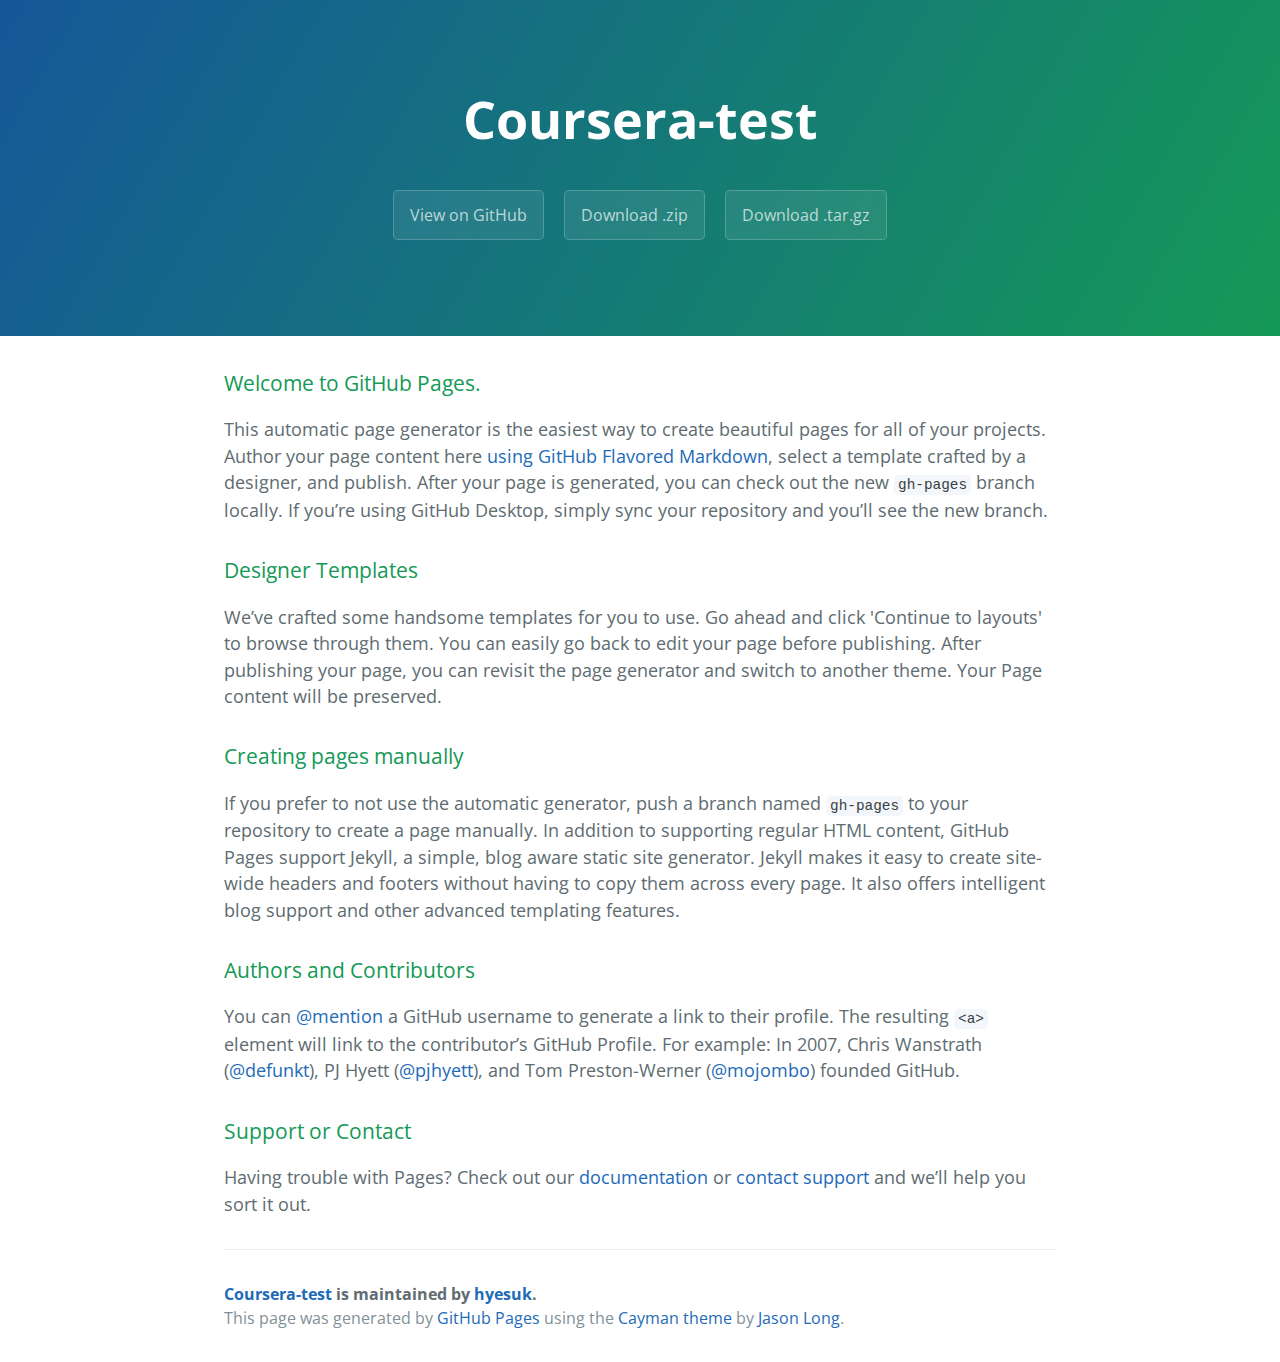
<file: index.html>
<!DOCTYPE html>
<html lang="en-us">
  <head>
    <meta charset="UTF-8">
    <title>Coursera-test by hyesuk</title>
    <meta name="viewport" content="width=device-width, initial-scale=1">
    <link rel="stylesheet" type="text/css" href="stylesheets/normalize.css" media="screen">
    <link href='https://fonts.googleapis.com/css?family=Open+Sans:400,700' rel='stylesheet' type='text/css'>
    <link rel="stylesheet" type="text/css" href="stylesheets/stylesheet.css" media="screen">
    <link rel="stylesheet" type="text/css" href="stylesheets/github-light.css" media="screen">
  </head>
  <body>
    <section class="page-header">
      <h1 class="project-name">Coursera-test</h1>
      <h2 class="project-tagline"></h2>
      <a href="https://github.com/hyesuk/coursera-test" class="btn">View on GitHub</a>
      <a href="https://github.com/hyesuk/coursera-test/zipball/master" class="btn">Download .zip</a>
      <a href="https://github.com/hyesuk/coursera-test/tarball/master" class="btn">Download .tar.gz</a>
    </section>

    <section class="main-content">
      <h3>
<a id="welcome-to-github-pages" class="anchor" href="#welcome-to-github-pages" aria-hidden="true"><span aria-hidden="true" class="octicon octicon-link"></span></a>Welcome to GitHub Pages.</h3>

<p>This automatic page generator is the easiest way to create beautiful pages for all of your projects. Author your page content here <a href="https://guides.github.com/features/mastering-markdown/">using GitHub Flavored Markdown</a>, select a template crafted by a designer, and publish. After your page is generated, you can check out the new <code>gh-pages</code> branch locally. If you’re using GitHub Desktop, simply sync your repository and you’ll see the new branch.</p>

<h3>
<a id="designer-templates" class="anchor" href="#designer-templates" aria-hidden="true"><span aria-hidden="true" class="octicon octicon-link"></span></a>Designer Templates</h3>

<p>We’ve crafted some handsome templates for you to use. Go ahead and click 'Continue to layouts' to browse through them. You can easily go back to edit your page before publishing. After publishing your page, you can revisit the page generator and switch to another theme. Your Page content will be preserved.</p>

<h3>
<a id="creating-pages-manually" class="anchor" href="#creating-pages-manually" aria-hidden="true"><span aria-hidden="true" class="octicon octicon-link"></span></a>Creating pages manually</h3>

<p>If you prefer to not use the automatic generator, push a branch named <code>gh-pages</code> to your repository to create a page manually. In addition to supporting regular HTML content, GitHub Pages support Jekyll, a simple, blog aware static site generator. Jekyll makes it easy to create site-wide headers and footers without having to copy them across every page. It also offers intelligent blog support and other advanced templating features.</p>

<h3>
<a id="authors-and-contributors" class="anchor" href="#authors-and-contributors" aria-hidden="true"><span aria-hidden="true" class="octicon octicon-link"></span></a>Authors and Contributors</h3>

<p>You can <a href="https://help.github.com/articles/basic-writing-and-formatting-syntax/#mentioning-users-and-teams" class="user-mention">@mention</a> a GitHub username to generate a link to their profile. The resulting <code>&lt;a&gt;</code> element will link to the contributor’s GitHub Profile. For example: In 2007, Chris Wanstrath (<a href="https://github.com/defunkt" class="user-mention">@defunkt</a>), PJ Hyett (<a href="https://github.com/pjhyett" class="user-mention">@pjhyett</a>), and Tom Preston-Werner (<a href="https://github.com/mojombo" class="user-mention">@mojombo</a>) founded GitHub.</p>

<h3>
<a id="support-or-contact" class="anchor" href="#support-or-contact" aria-hidden="true"><span aria-hidden="true" class="octicon octicon-link"></span></a>Support or Contact</h3>

<p>Having trouble with Pages? Check out our <a href="https://help.github.com/pages">documentation</a> or <a href="https://github.com/contact">contact support</a> and we’ll help you sort it out.</p>

      <footer class="site-footer">
        <span class="site-footer-owner"><a href="https://github.com/hyesuk/coursera-test">Coursera-test</a> is maintained by <a href="https://github.com/hyesuk">hyesuk</a>.</span>

        <span class="site-footer-credits">This page was generated by <a href="https://pages.github.com">GitHub Pages</a> using the <a href="https://github.com/jasonlong/cayman-theme">Cayman theme</a> by <a href="https://twitter.com/jasonlong">Jason Long</a>.</span>
      </footer>

    </section>

  
  </body>
</html>
</file>
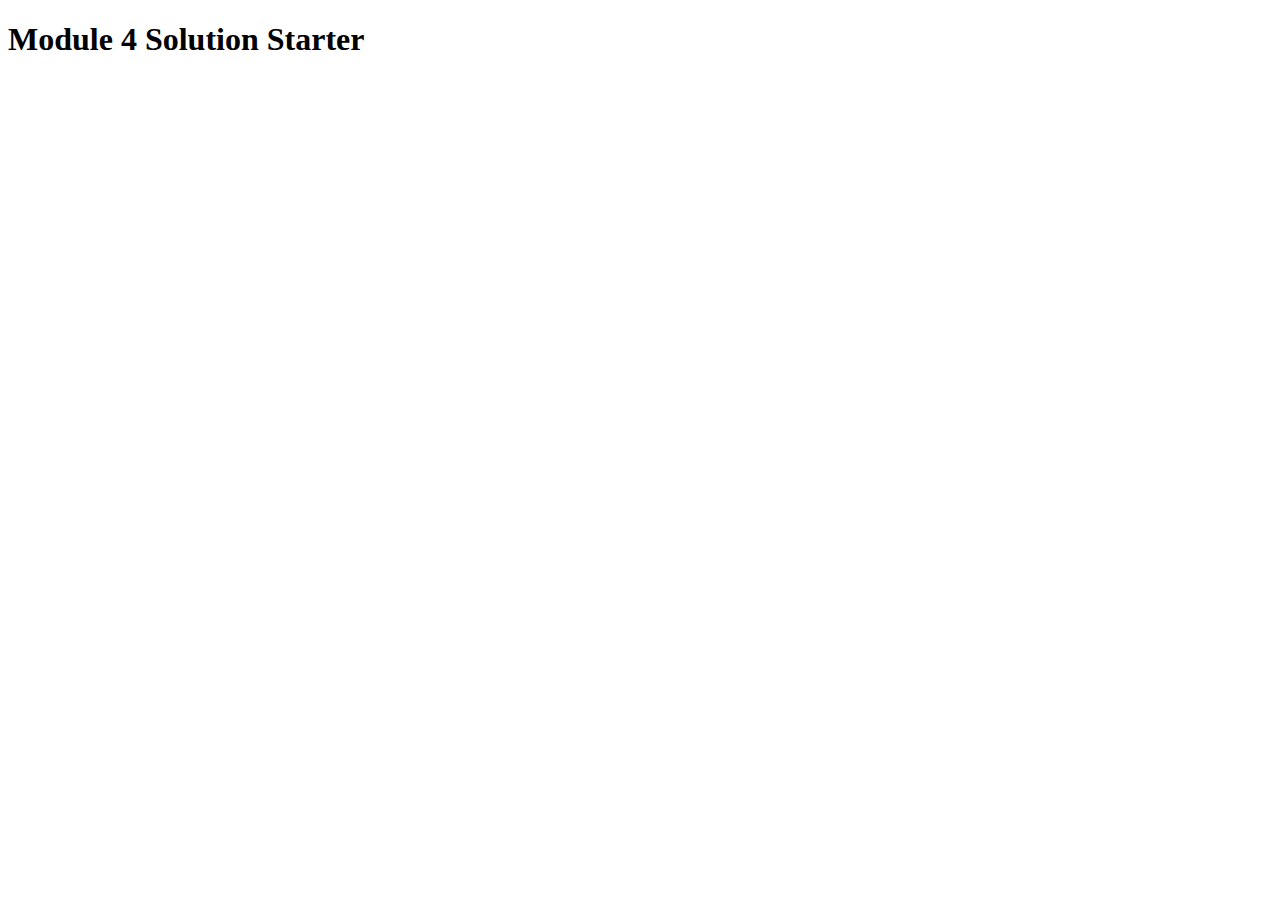
<file: module4-solution/index.html>
<!DOCTYPE html>
<html>
<head>
  <meta charset="utf-8">
  <title>Module 4 Solution Starter</title>
  <script>
    var names = []; // DO NOT REMOVE
  </script>
  <script src="SpeakHello.js"></script>
  <script src="SpeakGoodBye.js"></script>
  <script src="script.js"></script>
</head>
<body>
  <h1>Module 4 Solution Starter</h1>
</body>
</html>
</file>
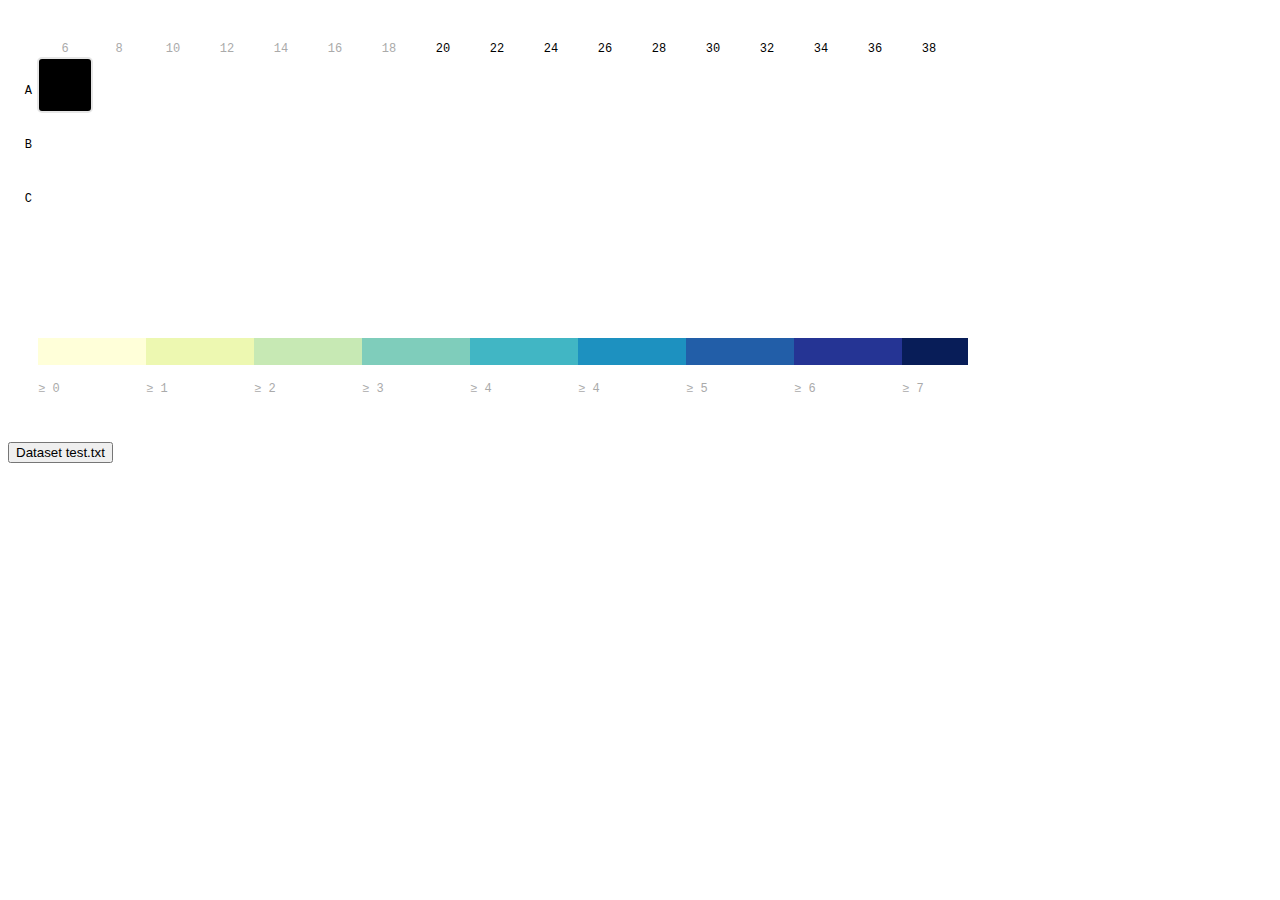
<file: test/index.html>
<!DOCTYPE html>
<meta charset="utf-8">
<html>
  <head>
    <style>
      rect.bordered {
        stroke: #E6E6E6;
        stroke-width:2px;   
      }

      text.mono {
        font-size: 9pt;
        font-family: Consolas, courier;
        fill: #aaa;
      }

      text.axis-workweek {
        fill: #000;
      }

      text.axis-worktime {
        fill: #000;
      }
    </style>
    <script src="d3/d3.v3.js"></script>
  </head>
  <body>
    <div id="chart"></div>
    <div id="dataset-picker">
    </div>
    <script type="text/javascript">
      var margin = { top: 50, right: 0, bottom: 100, left: 30 },
          width = 960 - margin.left - margin.right,
          height = 430 - margin.top - margin.bottom,
          gridSize = Math.floor(width / 17),
          legendElementWidth = gridSize*2,
          buckets = 9,
          colors = ["#ffffd9","#edf8b1","#c7e9b4","#7fcdbb","#41b6c4","#1d91c0","#225ea8","#253494","#081d58"], // alternatively colorbrewer.YlGnBu[9]
          <!--days = ["Mo", "Tu", "We", "Th", "Fr", "Sa", "Su"],-->
          <!--times = ["1a", "2a", "3a", "4a", "5a", "6a", "7a", "8a", "9a", "10a", "11a", "12a", "1p", "2p", "3p", "4p", "5p", "6p", "7p", "8p", "9p", "10p", "11p", "12p"];-->
          <!--datasets = ["data.tsv", "data2.tsv"]-->;
	  days = ["A", "B", "C"];
	  times = ["6","8","10","12","14","16","18","20","22","24","26","28","30","32","34","36","38"];
	  datasets = ["test.txt"];

      var svg = d3.select("#chart").append("svg")
          .attr("width", width + margin.left + margin.right)
          .attr("height", height + margin.top + margin.bottom)
          .append("g")
          .attr("transform", "translate(" + margin.left + "," + margin.top + ")");

      var dayLabels = svg.selectAll(".dayLabel")
          .data(days)
          .enter().append("text")
            .text(function (d) { return d; })
            .attr("x", 0)
            .attr("y", function (d, i) { return i * gridSize; })
            .style("text-anchor", "end")
            .attr("transform", "translate(-6," + gridSize / 1.5 + ")")
            .attr("class", function (d, i) { return ((i >= 0 && i <= 4) ? "dayLabel mono axis axis-workweek" : "dayLabel mono axis"); });

      var timeLabels = svg.selectAll(".timeLabel")
          .data(times)
          .enter().append("text")
            .text(function(d) { return d; })
            .attr("x", function(d, i) { return i * gridSize; })
            .attr("y", 0)
            .style("text-anchor", "middle")
            .attr("transform", "translate(" + gridSize / 2 + ", -6)")
            .attr("class", function(d, i) { return ((i >= 7 && i <= 16) ? "timeLabel mono axis axis-worktime" : "timeLabel mono axis"); });

      var heatmapChart = function(tsvFile) {
        d3.tsv(tsvFile,
        function(d) {
          return {
            day: +d.day,
            hour: +d.hour,
            value: +d.value
          };
        },
        function(error, data) {
          var colorScale = d3.scale.quantile()
              .domain([0, buckets - 1, d3.max(data, function (d) { return d.value; })])
              .range(colors);

          var cards = svg.selectAll(".hour")
              .data(data, function(d) {return d.day+':'+d.hour;});

          cards.append("title");

          cards.enter().append("rect")
              .attr("x", function(d) { return (d.hour - 1) * gridSize; })
              .attr("y", function(d) { return (d.day - 1) * gridSize; })
              .attr("rx", 4)
              .attr("ry", 4)
              .attr("class", "hour bordered")
              .attr("width", gridSize)
              .attr("height", gridSize)
              .style("fill", colors[0]);

          cards.transition().duration(1000)
              .style("fill", function(d) { return colorScale(d.value); });

          cards.select("title").text(function(d) { return d.value; });
          
          cards.exit().remove();

          var legend = svg.selectAll(".legend")
              .data([0].concat(colorScale.quantiles()), function(d) { return d; });

          legend.enter().append("g")
              .attr("class", "legend");

          legend.append("rect")
            .attr("x", function(d, i) { return legendElementWidth * i; })
            .attr("y", height)
            .attr("width", legendElementWidth)
            .attr("height", gridSize / 2)
            .style("fill", function(d, i) { return colors[i]; });

          legend.append("text")
            .attr("class", "mono")
            .text(function(d) { return "≥ " + Math.round(d); })
            .attr("x", function(d, i) { return legendElementWidth * i; })
            .attr("y", height + gridSize);

          legend.exit().remove();

        });  
      };

      heatmapChart(datasets[0]);
      
      var datasetpicker = d3.select("#dataset-picker").selectAll(".dataset-button")
        .data(datasets);

      datasetpicker.enter()
        .append("input")
        .attr("value", function(d){ return "Dataset " + d })
        .attr("type", "button")
        .attr("class", "dataset-button")
        .on("click", function(d) {
          heatmapChart(d);
        });
    </script>
  </body>
</html>
</file>
<file: stylesheets/stylesheet.css>
* {
  box-sizing: border-box; }

body {
  padding: 0;
  margin: 0;
  font-family: "Open Sans", "Helvetica Neue", Helvetica, Arial, sans-serif;
  font-size: 16px;
  line-height: 1.5;
  color: #606c71; }

a {
  color: #1e6bb8;
  text-decoration: none; }
  a:hover {
    text-decoration: underline; }

.btn {
  display: inline-block;
  margin-bottom: 1rem;
  color: rgba(255, 255, 255, 0.7);
  background-color: rgba(255, 255, 255, 0.08);
  border-color: rgba(255, 255, 255, 0.2);
  border-style: solid;
  border-width: 1px;
  border-radius: 0.3rem;
  transition: color 0.2s, background-color 0.2s, border-color 0.2s; }
  .btn + .btn {
    margin-left: 1rem; }

.btn:hover {
  color: rgba(255, 255, 255, 0.8);
  text-decoration: none;
  background-color: rgba(255, 255, 255, 0.2);
  border-color: rgba(255, 255, 255, 0.3); }

@media screen and (min-width: 64em) {
  .btn {
    padding: 0.75rem 1rem; } }

@media screen and (min-width: 42em) and (max-width: 64em) {
  .btn {
    padding: 0.6rem 0.9rem;
    font-size: 0.9rem; } }

@media screen and (max-width: 42em) {
  .btn {
    display: block;
    width: 100%;
    padding: 0.75rem;
    font-size: 0.9rem; }
    .btn + .btn {
      margin-top: 1rem;
      margin-left: 0; } }

.page-header {
  color: #fff;
  text-align: center;
  background-color: #159957;
  background-image: linear-gradient(120deg, #155799, #159957); }

@media screen and (min-width: 64em) {
  .page-header {
    padding: 5rem 6rem; } }

@media screen and (min-width: 42em) and (max-width: 64em) {
  .page-header {
    padding: 3rem 4rem; } }

@media screen and (max-width: 42em) {
  .page-header {
    padding: 2rem 1rem; } }

.project-name {
  margin-top: 0;
  margin-bottom: 0.1rem; }

@media screen and (min-width: 64em) {
  .project-name {
    font-size: 3.25rem; } }

@media screen and (min-width: 42em) and (max-width: 64em) {
  .project-name {
    font-size: 2.25rem; } }

@media screen and (max-width: 42em) {
  .project-name {
    font-size: 1.75rem; } }

.project-tagline {
  margin-bottom: 2rem;
  font-weight: normal;
  opacity: 0.7; }

@media screen and (min-width: 64em) {
  .project-tagline {
    font-size: 1.25rem; } }

@media screen and (min-width: 42em) and (max-width: 64em) {
  .project-tagline {
    font-size: 1.15rem; } }

@media screen and (max-width: 42em) {
  .project-tagline {
    font-size: 1rem; } }

.main-content :first-child {
  margin-top: 0; }
.main-content img {
  max-width: 100%; }
.main-content h1, .main-content h2, .main-content h3, .main-content h4, .main-content h5, .main-content h6 {
  margin-top: 2rem;
  margin-bottom: 1rem;
  font-weight: normal;
  color: #159957; }
.main-content p {
  margin-bottom: 1em; }
.main-content code {
  padding: 2px 4px;
  font-family: Consolas, "Liberation Mono", Menlo, Courier, monospace;
  font-size: 0.9rem;
  color: #383e41;
  background-color: #f3f6fa;
  border-radius: 0.3rem; }
.main-content pre {
  padding: 0.8rem;
  margin-top: 0;
  margin-bottom: 1rem;
  font: 1rem Consolas, "Liberation Mono", Menlo, Courier, monospace;
  color: #567482;
  word-wrap: normal;
  background-color: #f3f6fa;
  border: solid 1px #dce6f0;
  border-radius: 0.3rem; }
  .main-content pre > code {
    padding: 0;
    margin: 0;
    font-size: 0.9rem;
    color: #567482;
    word-break: normal;
    white-space: pre;
    background: transparent;
    border: 0; }
.main-content .highlight {
  margin-bottom: 1rem; }
  .main-content .highlight pre {
    margin-bottom: 0;
    word-break: normal; }
.main-content .highlight pre, .main-content pre {
  padding: 0.8rem;
  overflow: auto;
  font-size: 0.9rem;
  line-height: 1.45;
  border-radius: 0.3rem; }
.main-content pre code, .main-content pre tt {
  display: inline;
  max-width: initial;
  padding: 0;
  margin: 0;
  overflow: initial;
  line-height: inherit;
  word-wrap: normal;
  background-color: transparent;
  border: 0; }
  .main-content pre code:before, .main-content pre code:after, .main-content pre tt:before, .main-content pre tt:after {
    content: normal; }
.main-content ul, .main-content ol {
  margin-top: 0; }
.main-content blockquote {
  padding: 0 1rem;
  margin-left: 0;
  color: #819198;
  border-left: 0.3rem solid #dce6f0; }
  .main-content blockquote > :first-child {
    margin-top: 0; }
  .main-content blockquote > :last-child {
    margin-bottom: 0; }
.main-content table {
  display: block;
  width: 100%;
  overflow: auto;
  word-break: normal;
  word-break: keep-all; }
  .main-content table th {
    font-weight: bold; }
  .main-content table th, .main-content table td {
    padding: 0.5rem 1rem;
    border: 1px solid #e9ebec; }
.main-content dl {
  padding: 0; }
  .main-content dl dt {
    padding: 0;
    margin-top: 1rem;
    font-size: 1rem;
    font-weight: bold; }
  .main-content dl dd {
    padding: 0;
    margin-bottom: 1rem; }
.main-content hr {
  height: 2px;
  padding: 0;
  margin: 1rem 0;
  background-color: #eff0f1;
  border: 0; }

@media screen and (min-width: 64em) {
  .main-content {
    max-width: 64rem;
    padding: 2rem 6rem;
    margin: 0 auto;
    font-size: 1.1rem; } }

@media screen and (min-width: 42em) and (max-width: 64em) {
  .main-content {
    padding: 2rem 4rem;
    font-size: 1.1rem; } }

@media screen and (max-width: 42em) {
  .main-content {
    padding: 2rem 1rem;
    font-size: 1rem; } }

.site-footer {
  padding-top: 2rem;
  margin-top: 2rem;
  border-top: solid 1px #eff0f1; }

.site-footer-owner {
  display: block;
  font-weight: bold; }

.site-footer-credits {
  color: #819198; }

@media screen and (min-width: 64em) {
  .site-footer {
    font-size: 1rem; } }

@media screen and (min-width: 42em) and (max-width: 64em) {
  .site-footer {
    font-size: 1rem; } }

@media screen and (max-width: 42em) {
  .site-footer {
    font-size: 0.9rem; } }
</file>
<file: stylesheets/github-light.css>
/*
The MIT License (MIT)

Copyright (c) 2016 GitHub, Inc.

Permission is hereby granted, free of charge, to any person obtaining a copy
of this software and associated documentation files (the "Software"), to deal
in the Software without restriction, including without limitation the rights
to use, copy, modify, merge, publish, distribute, sublicense, and/or sell
copies of the Software, and to permit persons to whom the Software is
furnished to do so, subject to the following conditions:

The above copyright notice and this permission notice shall be included in all
copies or substantial portions of the Software.

THE SOFTWARE IS PROVIDED "AS IS", WITHOUT WARRANTY OF ANY KIND, EXPRESS OR
IMPLIED, INCLUDING BUT NOT LIMITED TO THE WARRANTIES OF MERCHANTABILITY,
FITNESS FOR A PARTICULAR PURPOSE AND NONINFRINGEMENT. IN NO EVENT SHALL THE
AUTHORS OR COPYRIGHT HOLDERS BE LIABLE FOR ANY CLAIM, DAMAGES OR OTHER
LIABILITY, WHETHER IN AN ACTION OF CONTRACT, TORT OR OTHERWISE, ARISING FROM,
OUT OF OR IN CONNECTION WITH THE SOFTWARE OR THE USE OR OTHER DEALINGS IN THE
SOFTWARE.

*/

.pl-c /* comment */ {
  color: #969896;
}

.pl-c1 /* constant, variable.other.constant, support, meta.property-name, support.constant, support.variable, meta.module-reference, markup.raw, meta.diff.header */,
.pl-s .pl-v /* string variable */ {
  color: #0086b3;
}

.pl-e /* entity */,
.pl-en /* entity.name */ {
  color: #795da3;
}

.pl-smi /* variable.parameter.function, storage.modifier.package, storage.modifier.import, storage.type.java, variable.other */,
.pl-s .pl-s1 /* string source */ {
  color: #333;
}

.pl-ent /* entity.name.tag */ {
  color: #63a35c;
}

.pl-k /* keyword, storage, storage.type */ {
  color: #a71d5d;
}

.pl-s /* string */,
.pl-pds /* punctuation.definition.string, string.regexp.character-class */,
.pl-s .pl-pse .pl-s1 /* string punctuation.section.embedded source */,
.pl-sr /* string.regexp */,
.pl-sr .pl-cce /* string.regexp constant.character.escape */,
.pl-sr .pl-sre /* string.regexp source.ruby.embedded */,
.pl-sr .pl-sra /* string.regexp string.regexp.arbitrary-repitition */ {
  color: #183691;
}

.pl-v /* variable */ {
  color: #ed6a43;
}

.pl-id /* invalid.deprecated */ {
  color: #b52a1d;
}

.pl-ii /* invalid.illegal */ {
  color: #f8f8f8;
  background-color: #b52a1d;
}

.pl-sr .pl-cce /* string.regexp constant.character.escape */ {
  font-weight: bold;
  color: #63a35c;
}

.pl-ml /* markup.list */ {
  color: #693a17;
}

.pl-mh /* markup.heading */,
.pl-mh .pl-en /* markup.heading entity.name */,
.pl-ms /* meta.separator */ {
  font-weight: bold;
  color: #1d3e81;
}

.pl-mq /* markup.quote */ {
  color: #008080;
}

.pl-mi /* markup.italic */ {
  font-style: italic;
  color: #333;
}

.pl-mb /* markup.bold */ {
  font-weight: bold;
  color: #333;
}

.pl-md /* markup.deleted, meta.diff.header.from-file */ {
  color: #bd2c00;
  background-color: #ffecec;
}

.pl-mi1 /* markup.inserted, meta.diff.header.to-file */ {
  color: #55a532;
  background-color: #eaffea;
}

.pl-mdr /* meta.diff.range */ {
  font-weight: bold;
  color: #795da3;
}

.pl-mo /* meta.output */ {
  color: #1d3e81;
}
</file>
